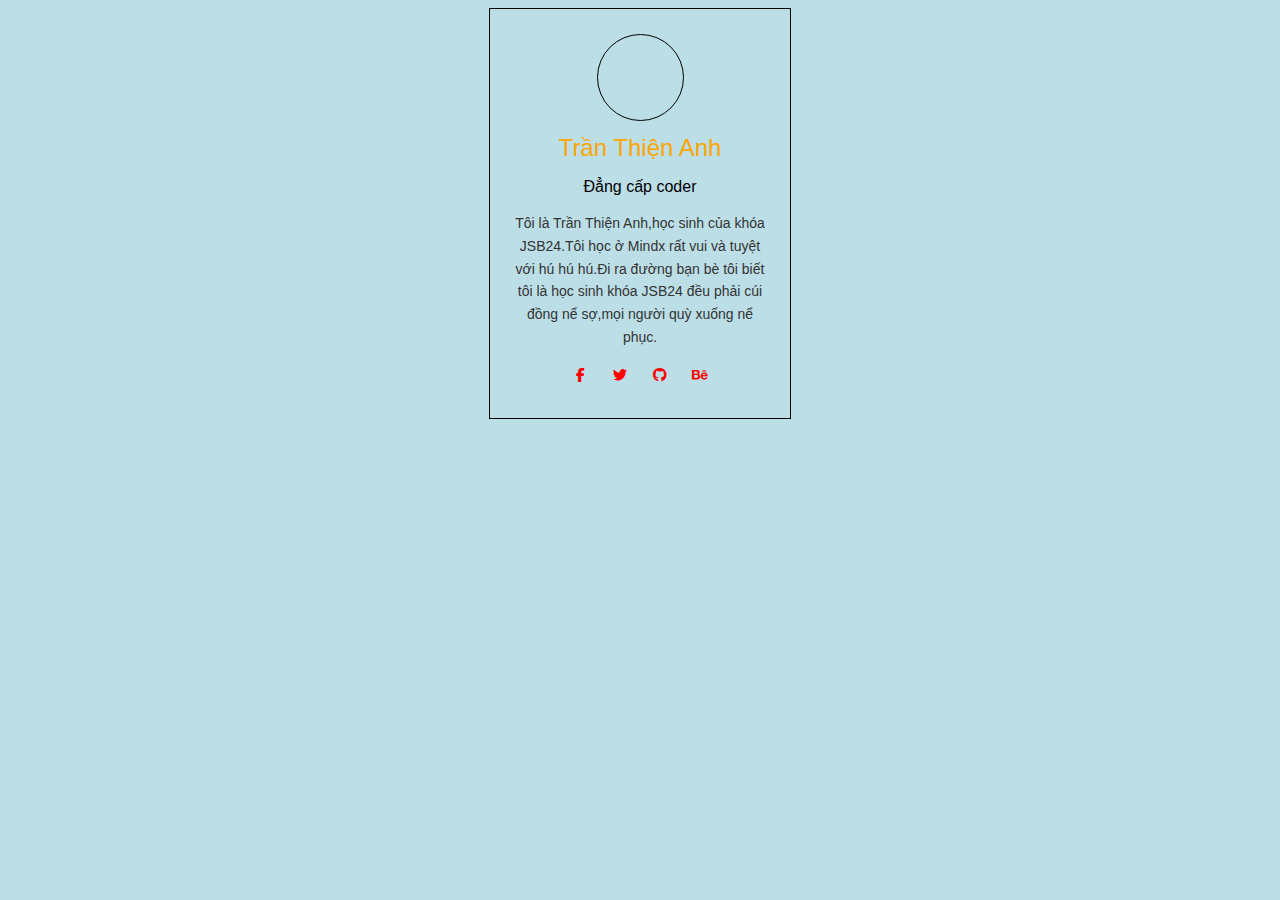
<file: gioithieu.html>
<!DOCTYPE html>
<html lang="en">

<head>
    <meta charset="UTF-8">
    <meta http-equiv="X-UA-Compatible" content="IE=edge">
    <meta name="viewport" content="width=device-width, initial-scale=1.0">
    <title>Document</title>
    <link rel="stylesheet" href="./gioithieu.css">
    <link rel="stylesheet" href="https://cdnjs.cloudflare.com/ajax/libs/font-awesome/6.2.1/css/all.min.css">
</head>

<body>
    <div class="gioithieu">

        <div class="trong">

            <div class="circle"></div>
            <h1>Trần Thiện Anh</h1>
            <h2>Đẳng cấp coder</h2>
            <p>Tôi là Trần Thiện Anh,học sinh của khóa JSB24.Tôi học ở Mindx rất vui và tuyệt với hú hú hú.Đi ra đường
                bạn
                bè tôi biết tôi là học sinh khóa JSB24 đều phải cúi đồng nể sợ,mọi người quỳ xuống nể phục.</p>
                <div class="icon">
                    <i class="fa-brands fa-facebook-f"></i>
                    <i class="fa-brands fa-twitter"></i>
                    <i class="fa-brands fa-github"></i>
                    <i class="fa-brands fa-behance"></i>
                </div>
        </div>
        
    </div>





</body>

</html>
</file>
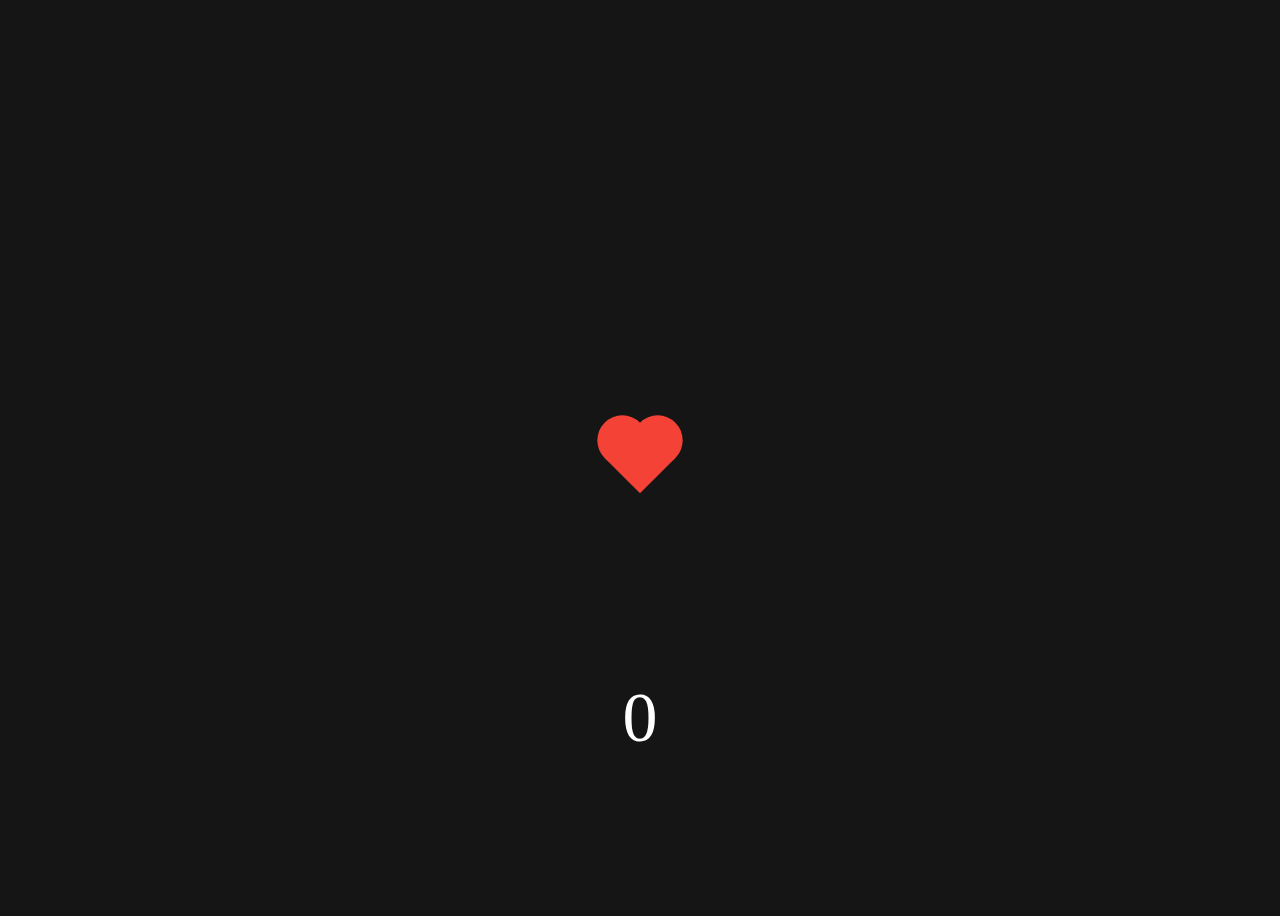
<file: traitim.html>
<!DOCTYPE html>
<html lang="en">

<head>
    <meta charset="UTF-8">
    <meta http-equiv="X-UA-Compatible" content="IE=edge">
    <meta name="viewport" content="width=device-width, initial-scale=1.0">
    <title>Document</title>
    <link rel="stylesheet" href="./traitim.css">
</head>

<body>
    <div class="heart-loader" id="traitim"></div>
    <div id="number" class="number">
        0
    </div>






    <script src="./traitim.js"></script>
</body>

</html>
</file>
<file: gioithieu.css>
body {
    background-color: #bcdee7;
    text-align: center;
    font: normal 14px/1.618em "Roboto", sans-serif;
}

.gioithieu {
    border: 1px solid black;
    display: inline-block;
    width: 300px;
   

}

.gioithieu h1 {
    font-weight: 500;
    font-size: 24px;
    color: orange;

}

.gioithieu h2 {
    font-size: 16px;
    font-weight: 500;
}

.gioithieu p {
    color: #333333;
}

.circle {
    height: 85px;
    width: 85px;
    border: 1px solid black;
    margin: auto;
    border-radius: 50%;
}

.trong{
    margin-top: 25px;
    margin-right: 20px;
    margin-left: 20px;
}

.fa-brands{
    display: inline-block;
    color: red;
    width: 24px;
    height: 24px;
    padding: 6px;
    cursor: pointer;
}

.icon{
    margin-bottom: 20px;
}
</file>
<file: traitim.css>
body {
    height: 100vh;
    background: #151515;
    display: flex;
    justify-content: center;
    align-content: center;
    flex-wrap: wrap;
    position: relative;

}

.heart-loader {
    background: #f44336;
    width: 50px;
    height: 50px;
    position: relative;
    transform: rotate(45deg);
    cursor: pointer;
}

.heart-loader::before,
.heart-loader::after {
    position: absolute;
    content: "";
    display: inline-block;
    width: 50px;
    height: 50px;
    background: #f44336;
    border-radius: 50%;
}

.heart-loader::before {
    left: -25px;
}

.heart-loader::after {
    top: -25px;
}

.heart-loader.active {
    transform: rotate(45deg) scale(2);
    transition: transform 1s;
}

.number {
    color: #ffff;
    font-size: 70px;
    position: absolute;
    bottom: 150px;

}
</file>
